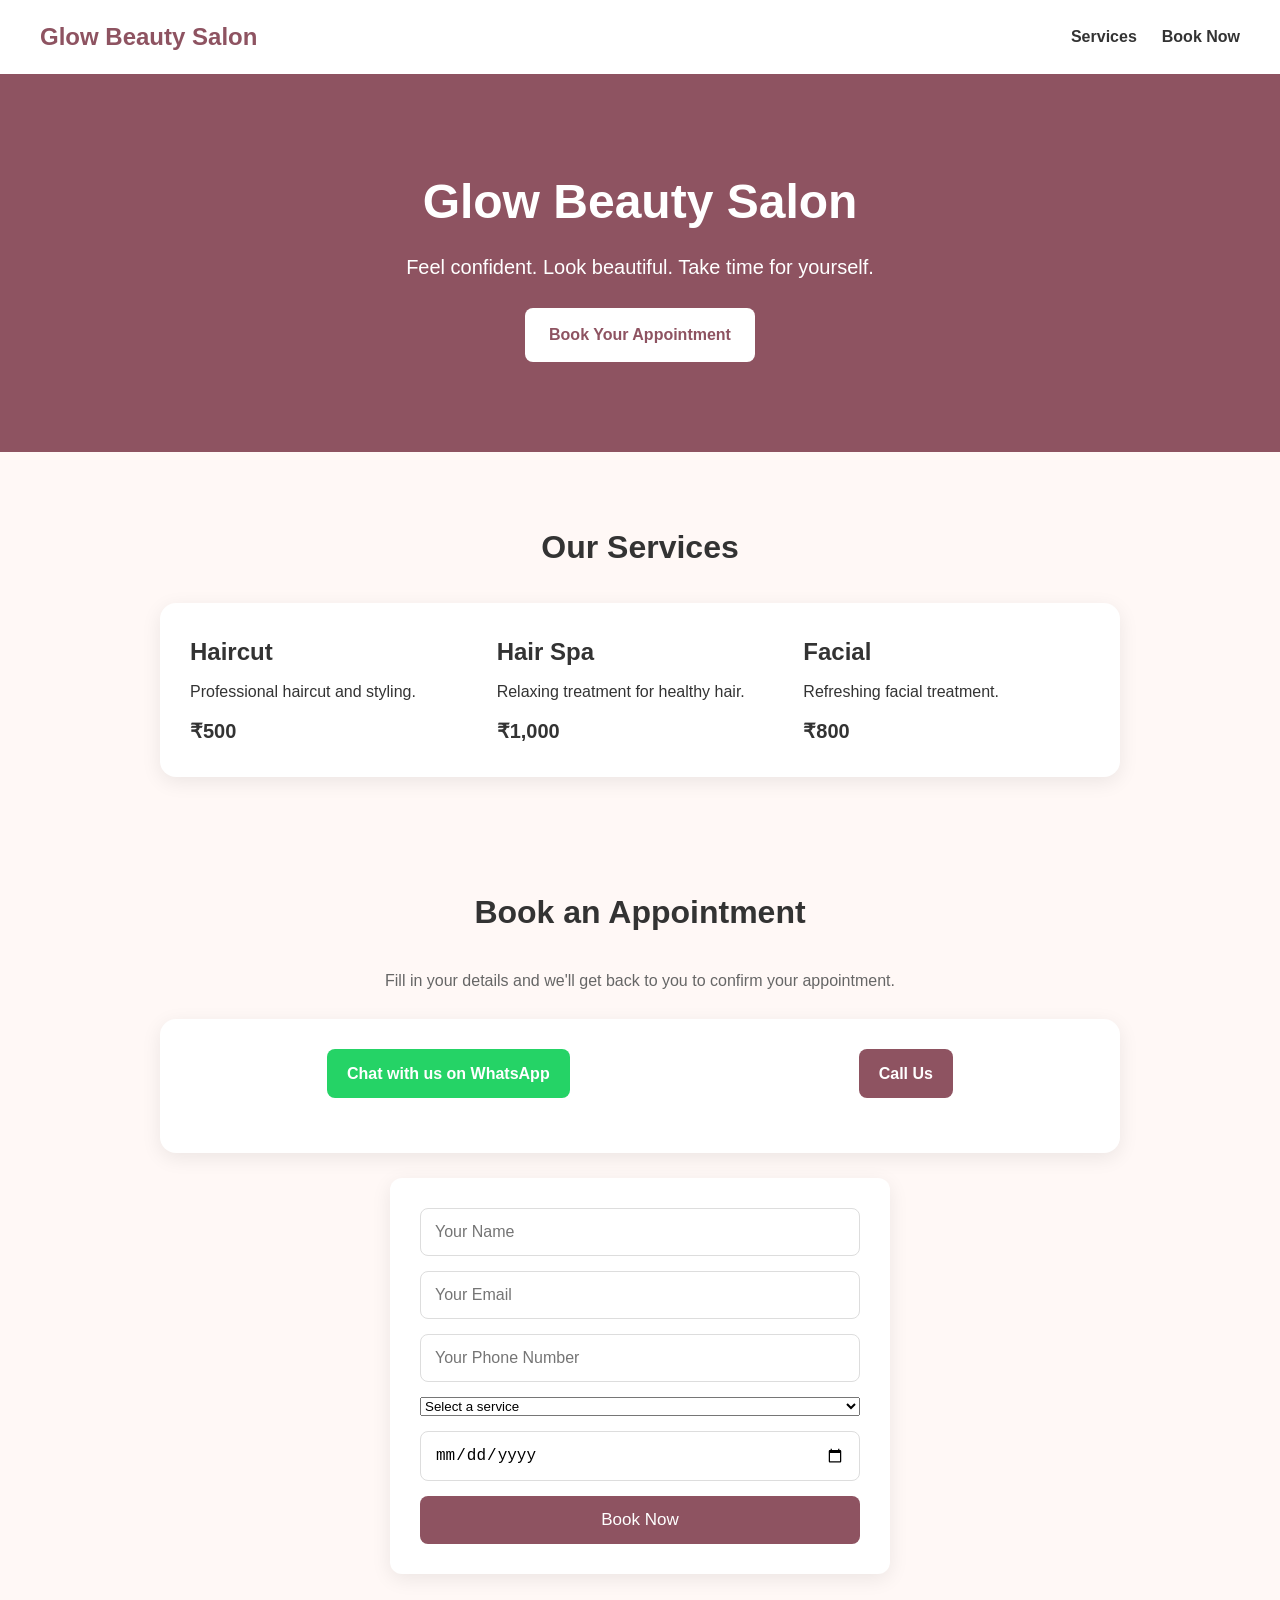
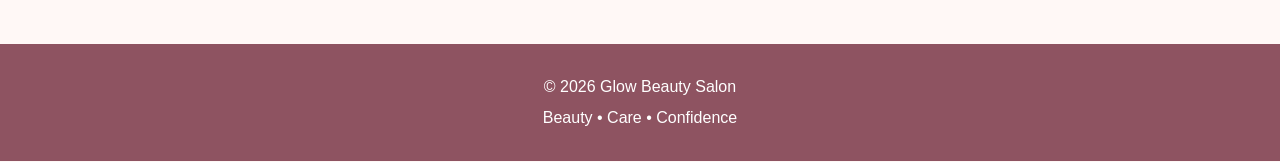
<file: index.html>
<!DOCTYPE html>
<html>
<head>
    <title>Business Website</title>
    <link rel="stylesheet" href="style.css">
</head>

<body>
    <nav>
    <h2>Glow Beauty Salon</h2>

    <a href="#services">Services</a>
    <a href="#booking">Book Now</a>
</nav>

    <header>
    <h1>Glow Beauty Salon</h1>
    <p>Feel confident. Look beautiful. Take time for yourself.</p>

    <a href="#booking" class="hero-button">Book Your Appointment</a>
</header>

    <section id="services">
    <h2>Our Services</h2>

    <div class="services-grid">

        <div>
            <h3>Haircut</h3>
            <p>Professional haircut and styling.</p>
            <strong>₹500</strong>
        </div>

        <div>
            <h3>Hair Spa</h3>
            <p>Relaxing treatment for healthy hair.</p>
            <strong>₹1,000</strong>
        </div>

        <div>
            <h3>Facial</h3>
            <p>Refreshing facial treatment.</p>
            <strong>₹800</strong>
        </div>

    </div>
</section>

    <section id="booking">
    <h2>Book an Appointment</h2>
    <p>Fill in your details and we'll get back to you to confirm your appointment.</p>
    <div class="contact-buttons">
    <a
        href="https://wa.me/919876543210"
        class="whatsapp-button"
        target="_blank"
    >
        Chat with us on WhatsApp
    </a>

    <a
        href="tel:+919876543210"
        class="call-button"
    >
        Call Us
    </a>
</div>

        <form id="booking-form">
            <input type="text" placeholder="Your Name">
            <input type="email" placeholder="Your Email">
            <input type="tel" placeholder="Your Phone Number">
            <select id="service">
    <option value="">Select a service</option>
    <option value="Haircut">Haircut</option>
    <option value="Hair Spa">Hair Spa</option>
    <option value="Facial">Facial</option>
</select>
<input type="date" id="preferred_date">

            <button type="submit">Book Now</button>
        </form>
    </section>

    <footer>
    <p>© 2026 Glow Beauty Salon</p>
    <p>Beauty • Care • Confidence</p>
</footer>

<script src="script.js"></script>

</body>
</html>
</file>
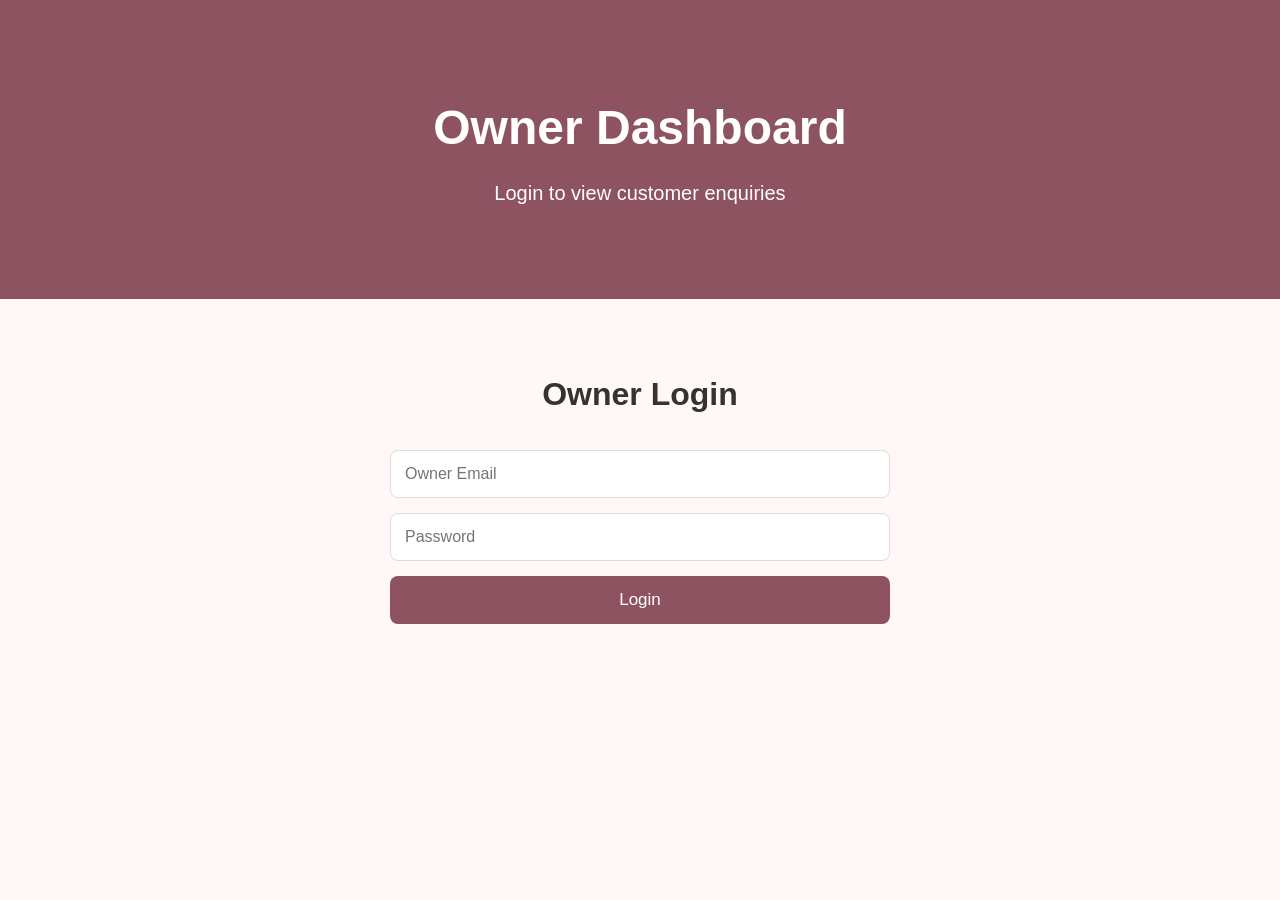
<file: dashboard.html>
<!DOCTYPE html>
<html>
<head>
    <title>Owner Dashboard</title>
    <link rel="stylesheet" href="style.css">
</head>

<body>


    <header>
        <h1>Owner Dashboard</h1>
        <p>Login to view customer enquiries</p>
    </header>

    <section id="login-section">
        <h2>Owner Login</h2>

        <form id="login-form">
            <input
                type="email"
                id="login-email"
                placeholder="Owner Email"
                required
            >

            <input
                type="password"
                id="login-password"
                placeholder="Password"
                required
            >

            <button type="submit">Login</button>
        </form>

        <p id="login-message"></p>
    </section>

    <section id="dashboard-section" style="display: none;">

    <button id="logout-btn">Logout</button>

    <h2>Dashboard Overview</h2>

<div class="dashboard-summary">
    <div class="summary-card">
        <h3>Total Enquiries</h3>
        <p id="enquiry-count">0</p>
    </div>

    <div class="summary-card">
        <h3>Pending</h3>
        <p id="pending-count">0</p>
    </div>

    <div class="summary-card">
        <h3>Completed</h3>
        <p id="completed-count">0</p>
    </div>
</div>

<h2>Customer Enquiries</h2>
<input
    type="text"
    id="search-enquiries"
    placeholder="Search by customer name..."
>
<select id="status-filter">
    <option value="All">All Statuses</option>
    <option value="Pending">Pending</option>
    <option value="Contacted">Contacted</option>
    <option value="Completed">Completed</option>
</select>
<button id="clear-filters">Clear Filters</button>

        <div id="enquiries" class="enquiry-container">
    Loading enquiries...
</div>
    </section>

    <script src="dashboard.js"></script>

</body>
</html>
</file>
<file: style.css>
* {
    box-sizing: border-box;
    margin: 0;
    padding: 0;
}

body {
    font-family: Arial, sans-serif;
    background: #fff8f6;
    color: #333;
    line-height: 1.6;
}

header {
    background: #8e5361;
    color: white;
    text-align: center;
    padding: 90px 20px;
}

header h1 {
    font-size: 52px;
    margin-bottom: 15px;
}

header p {
    font-size: 20px;
    max-width: 650px;
    margin: 0 auto;
}

header h1 {
    font-size: 48px;
    margin-bottom: 10px;
}

header p {
    font-size: 20px;
}

section {
    max-width: 1000px;
    margin: 50px auto;
    padding: 20px;
}

section > h2 {
    text-align: center;
    font-size: 32px;
    margin-bottom: 30px;
}

section > div {
    background: white;
    padding: 30px;
    margin: 20px 0;
    border-radius: 16px;
    box-shadow: 0 5px 20px rgba(0, 0, 0, 0.08);
    transition: transform 0.2s ease, box-shadow 0.2s ease;
}

section > div:hover {
    transform: translateY(-4px);
    box-shadow: 0 8px 25px rgba(0, 0, 0, 0.12);
}

section > div h3 {
    font-size: 24px;
    margin-bottom: 8px;
}

section > div strong {
    display: block;
    margin-top: 10px;
    font-size: 20px;
}

form {
    max-width: 500px;
    margin: auto;
    display: flex;
    flex-direction: column;
    gap: 15px;
}

form input {
    padding: 14px;
    border: 1px solid #ddd;
    border-radius: 8px;
    font-size: 16px;
}

button {
    padding: 14px;
    border: none;
    border-radius: 8px;
    background: #8e5361;
    color: white;
    font-size: 17px;
    cursor: pointer;
}

button:hover {
    background: #70414d;
}

footer {
    text-align: center;
    background: #333;
    color: white;
    padding: 25px;
    margin-top: 50px;
}
.enquiry-container {
    display: grid;
    gap: 20px;
}

.enquiry-container > div {
    background: white;
    padding: 25px;
    border-radius: 12px;
    box-shadow: 0 5px 20px rgba(0, 0, 0, 0.08);
}

.enquiry-container h3 {
    margin-bottom: 10px;
    color: #8e5361;
}

.enquiry-container p {
    margin: 5px 0;
}
.dashboard-summary {
    display: grid;
    grid-template-columns: repeat(3, 1fr);
    gap: 20px;
    margin-bottom: 40px;
}

.summary-card {
    background: white;
    padding: 25px;
    text-align: center;
    border-radius: 12px;
    box-shadow: 0 5px 20px rgba(0, 0, 0, 0.08);
}

.summary-card h3 {
    margin-bottom: 10px;
    font-size: 18px;
}

.summary-card p {
    font-size: 32px;
    font-weight: bold;
    color: #8e5361;
}
.status-select {
    padding: 8px 12px;
    margin-top: 8px;
    border: 1px solid #ddd;
    border-radius: 6px;
    font-size: 14px;
}

.delete-btn {
    margin-top: 15px;
    padding: 10px 16px;
    background: #555;
    color: white;
    border: none;
    border-radius: 6px;
    cursor: pointer;
}

.delete-btn:hover {
    background: #333;
}
nav {
    background: white;
    padding: 18px 40px;
    display: flex;
    align-items: center;
    gap: 25px;
    box-shadow: 0 2px 10px rgba(0, 0, 0, 0.08);
}

nav h2 {
    margin-right: auto;
    color: #8e5361;
}

nav a {
    text-decoration: none;
    color: #333;
    font-weight: bold;
}

nav a:hover {
    color: #8e5361;
}
#booking > p {
    text-align: center;
    margin-bottom: 25px;
    color: #666;
}

#booking-form {
    background: white;
    padding: 30px;
    border-radius: 12px;
    box-shadow: 0 5px 20px rgba(0, 0, 0, 0.08);
}
@media (max-width: 600px) {

    nav {
        padding: 15px 20px;
        flex-wrap: wrap;
        gap: 15px;
    .contact-buttons {
    flex-direction: column;
    align-items: center;
}}

    nav h2 {
        width: 100%;
        margin-right: 0;
    }

    header {
        padding: 50px 20px;
    }

    header h1 {
        font-size: 36px;
    }

    section {
        margin: 30px auto;
        padding: 15px;
    }

    .dashboard-summary {
        grid-template-columns: 1fr;
    }
}
#logout-btn {
    display: block;
    margin: 0 auto 30px;
    padding: 10px 20px;
    background: #555;
    color: white;
    border: none;
    border-radius: 6px;
    cursor: pointer;
}

#logout-btn:hover {
    background: #333;
}
#search-enquiries {
    display: block;
    width: 100%;
    max-width: 500px;
    margin: 0 auto 25px;
    padding: 14px;
    border: 1px solid #ddd;
    border-radius: 8px;
    font-size: 16px;
}
#status-filter {
    display: block;
    width: 100%;
    max-width: 500px;
    margin: 0 auto 25px;
    padding: 12px;
    border: 1px solid #ddd;
    border-radius: 8px;
    font-size: 16px;
    background: white;
}
.hero-button {
    display: inline-block;
    margin-top: 25px;
    padding: 14px 24px;
    background: white;
    color: #8e5361;
    text-decoration: none;
    border-radius: 8px;
    font-weight: bold;
}

.hero-button:hover {
    background: #f5e8eb;
}
.services-grid {
    display: grid;
    grid-template-columns: repeat(3, 1fr);
    gap: 20px;
}

.services-grid > div {
    margin: 0;
}
.whatsapp-button {
    display: block;
    width: fit-content;
    margin: 0 auto 25px;
    padding: 12px 20px;
    background: #25D366;
    color: white;
    text-decoration: none;
    border-radius: 8px;
    font-weight: bold;
}

.whatsapp-button:hover {
    background: #1ebe5d;
}
.call-button {
    display: block;
    width: fit-content;
    margin: 0 auto 25px;
    padding: 12px 20px;
    background: #8e5361;
    color: white;
    text-decoration: none;
    border-radius: 8px;
    font-weight: bold;
}

.call-button:hover {
    background: #73434f;
}
.contact-buttons {
    display: flex;
    justify-content: center;
    gap: 15px;
    margin-bottom: 25px;
}
footer {
    background: #8e5361;
    color: white;
    text-align: center;
    padding: 25px 20px;
    margin-top: 50px;
}

footer p {
    margin: 5px 0;
}
</file>
